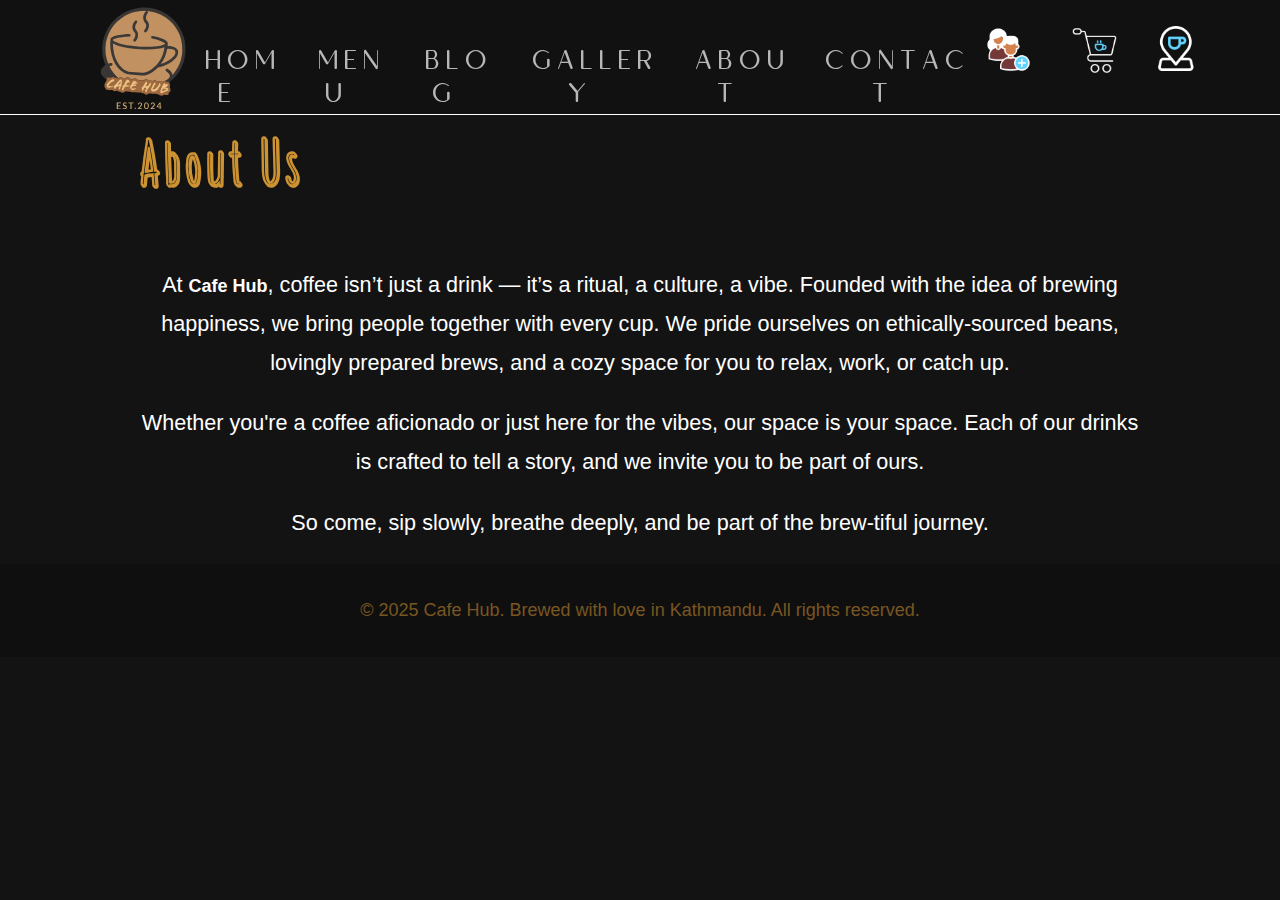
<file: assets/about.html>
<!DOCTYPE html>
<html lang="en">
<head>
    <meta charset="UTF-8">
    <meta name="viewport" content="width=device-width, initial-scale=1.0">
    <title>About</title>
    <link rel="stylesheet" href="css/style.css">
           <link href="https://fonts.googleapis.com/icon?family=Material+Icons" rel="stylesheet">
         <link rel="icon" type="image/x-icon" href="./img/cafe-hub_logo.ico">
         <link rel="icon" type="image/x-icon" href="./img/favicon.ico">
         <link rel="icon" type="image/x-icon" sizes="192x192" href="./img/android-chrome-192x192.png">
         <link rel="apple-touch-icon" sizes="180x180" href="./img/apple-touch-icon.png">
</head>
<body>
  <main>
     <header class="header-container">                  
             <figure class="logo">
             <a href="#home"><img src="./img/cafe hub_logo.svg" alt="logo icon"></a>
             </figure>

    <!-- The accesskey attribute in html is used for accessing larger accessibility in website  especially for user disability -->
     <nav class="navBar">
       <ul class="navList">
         <li><a href="index.html" accesskey="h" target="_blank">h o m e</a></li> 
         <li><a href="menu.html" accesskey="m" target="_blank">m e n u</a></li>
         <li><a href="blog.html" accesskey="b" target="_blank">b l o g</a></li>
          <li><a href="gallery.html" accesskey="g" target="_blank">g a l l e r y</a></li>
         <li><a href="about.html" accesskey="a" target="_blank"> a b o u t</a></li>
         <li><a href="contact.html" accesskey="c" target="_blank">c o n t a c t</a></li>
       </ul>
     </nav>
     <div class="iconsField">
      <!-- For login page container; newly launched attribute popovertarget is used, replaced modal -->
      <button type="button" style="background-color: transparent; border: none;"><span class="icon"><img src="./img/signup-icon.png" alt="SignUp Icon"></span></button> 
      <div id="loginPageContainer" popover>
      <h2>Login form</h2>
      </div>

       <span class="icon"><img src="./img/cart-icon.png" alt=" Add Cart Icon"></span>
<span class="icon"><a href="https://www.google.com/maps/place/The+Ministry+Bar+and+Cafe/@27.7190317,85.3260304,17z/data=!3m1!4b1!4m6!3m5!1s0x39eb195b334ad359:0xa843a59cd33408d9!8m2!3d27.7190317!4d85.3286053!16s%2Fg%2F11pk_16jj5?entry=ttu" target="_blank"><img src="./img/location-icon.png" alt="location Icon"></a></span>

     </div>
     
     </header>
    <section id="about" class="about-section">
  <div class="about-content">
    <h2 class="section-title">About Us</h2>
    <p>
      At <strong>Cafe Hub</strong>, coffee isn’t just a drink — it’s a ritual, a culture, a vibe. Founded with the idea of brewing happiness, we bring people together with every cup. We pride ourselves on ethically-sourced beans, lovingly prepared brews, and a cozy space for you to relax, work, or catch up.
    </p>
    <p>
      Whether you're a coffee aficionado or just here for the vibes, our space is your space. Each of our drinks is crafted to tell a story, and we invite you to be part of ours.
    </p>
    <p>
      So come, sip slowly, breathe deeply, and be part of the brew-tiful journey.
    </p>
  </div>
</section>
    <footer class="footer">
  <p>&copy; 2025 Cafe Hub. Brewed with love in Kathmandu. All rights reserved.</p>
</footer>
</main>
</body>
</html>
</file>
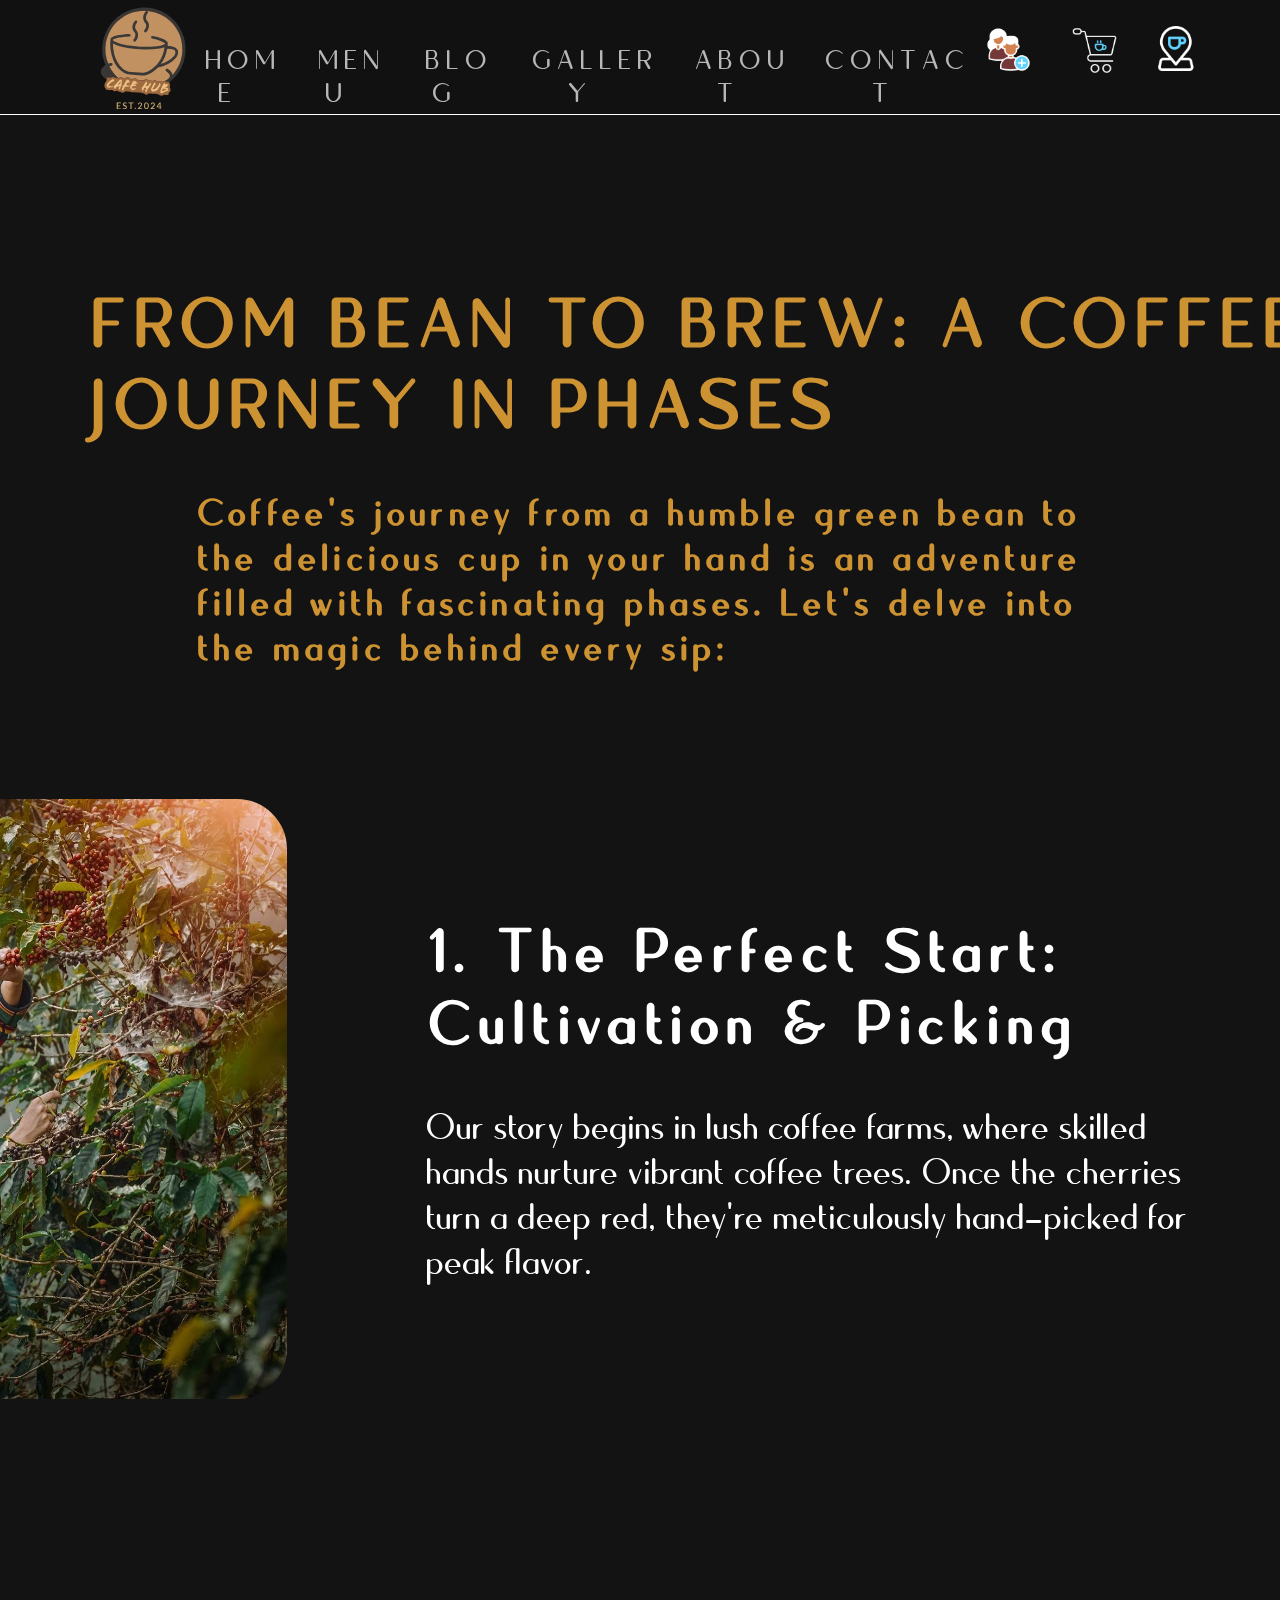
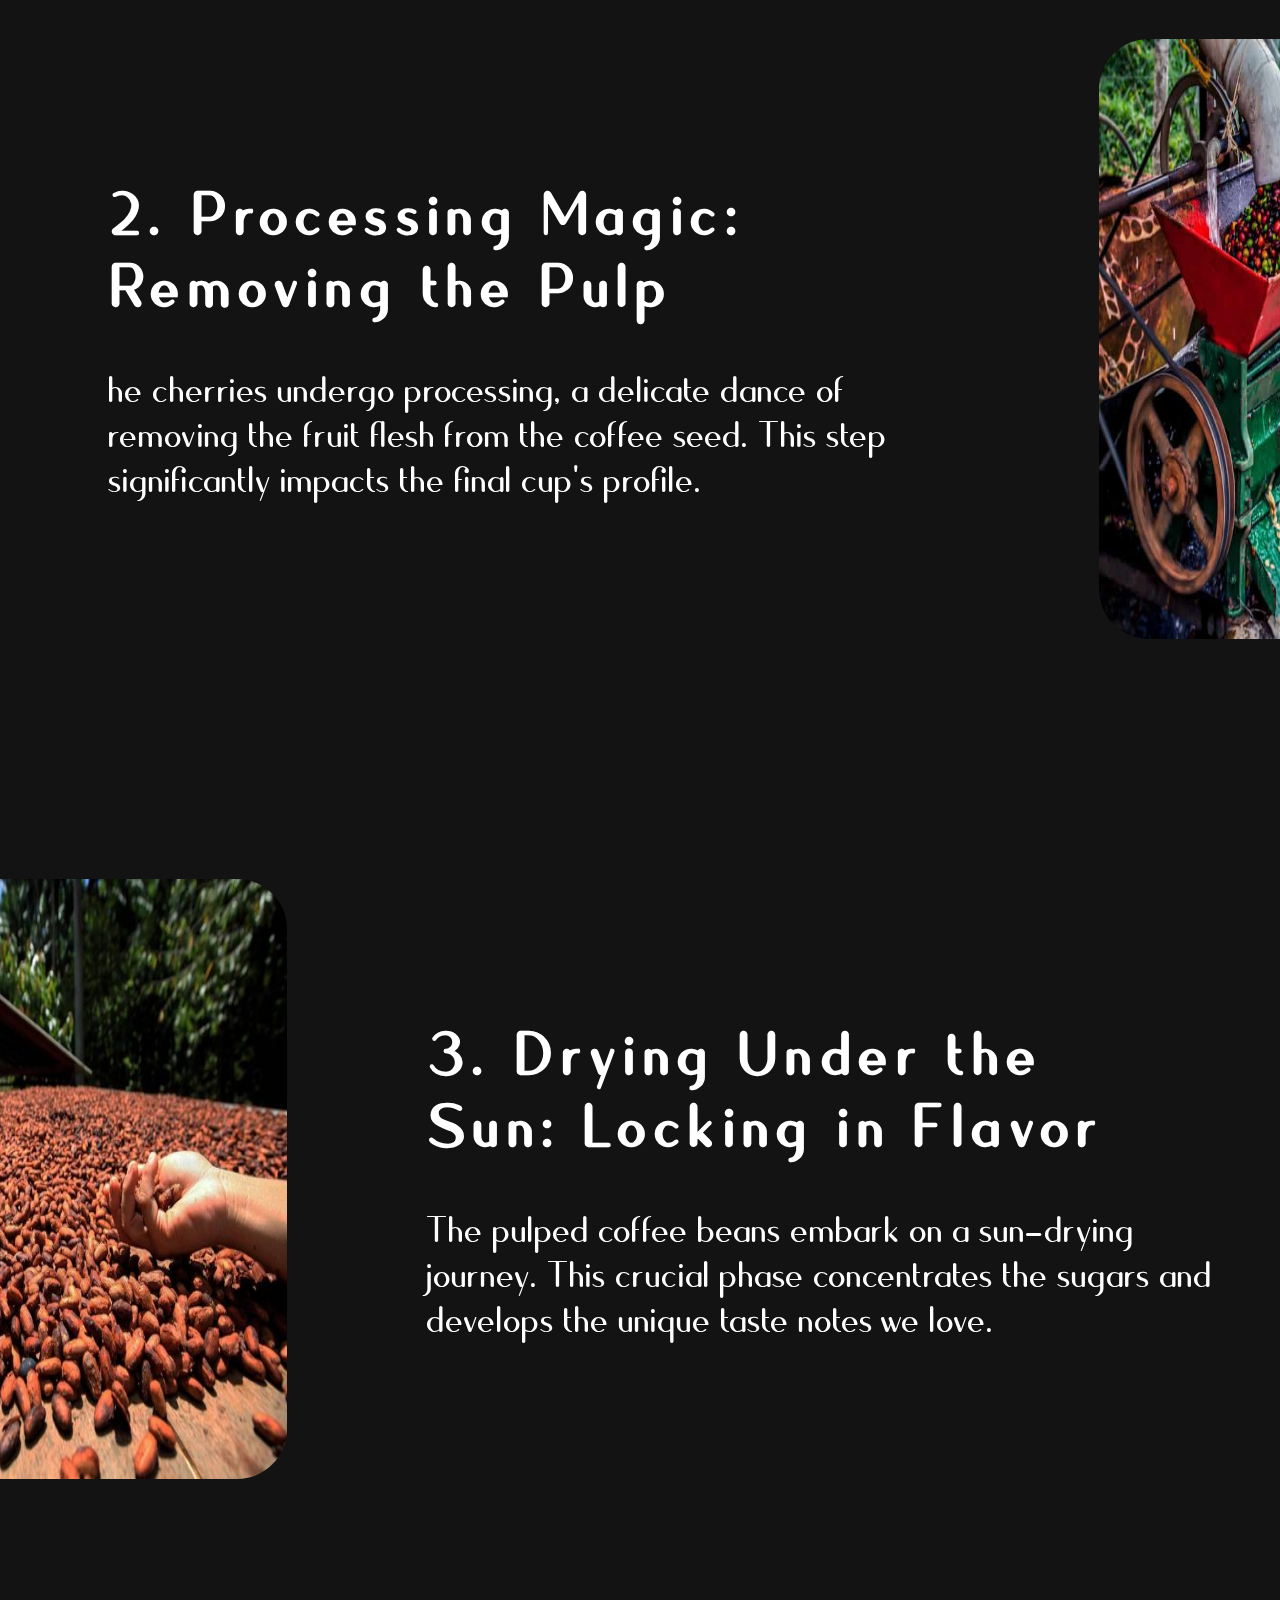
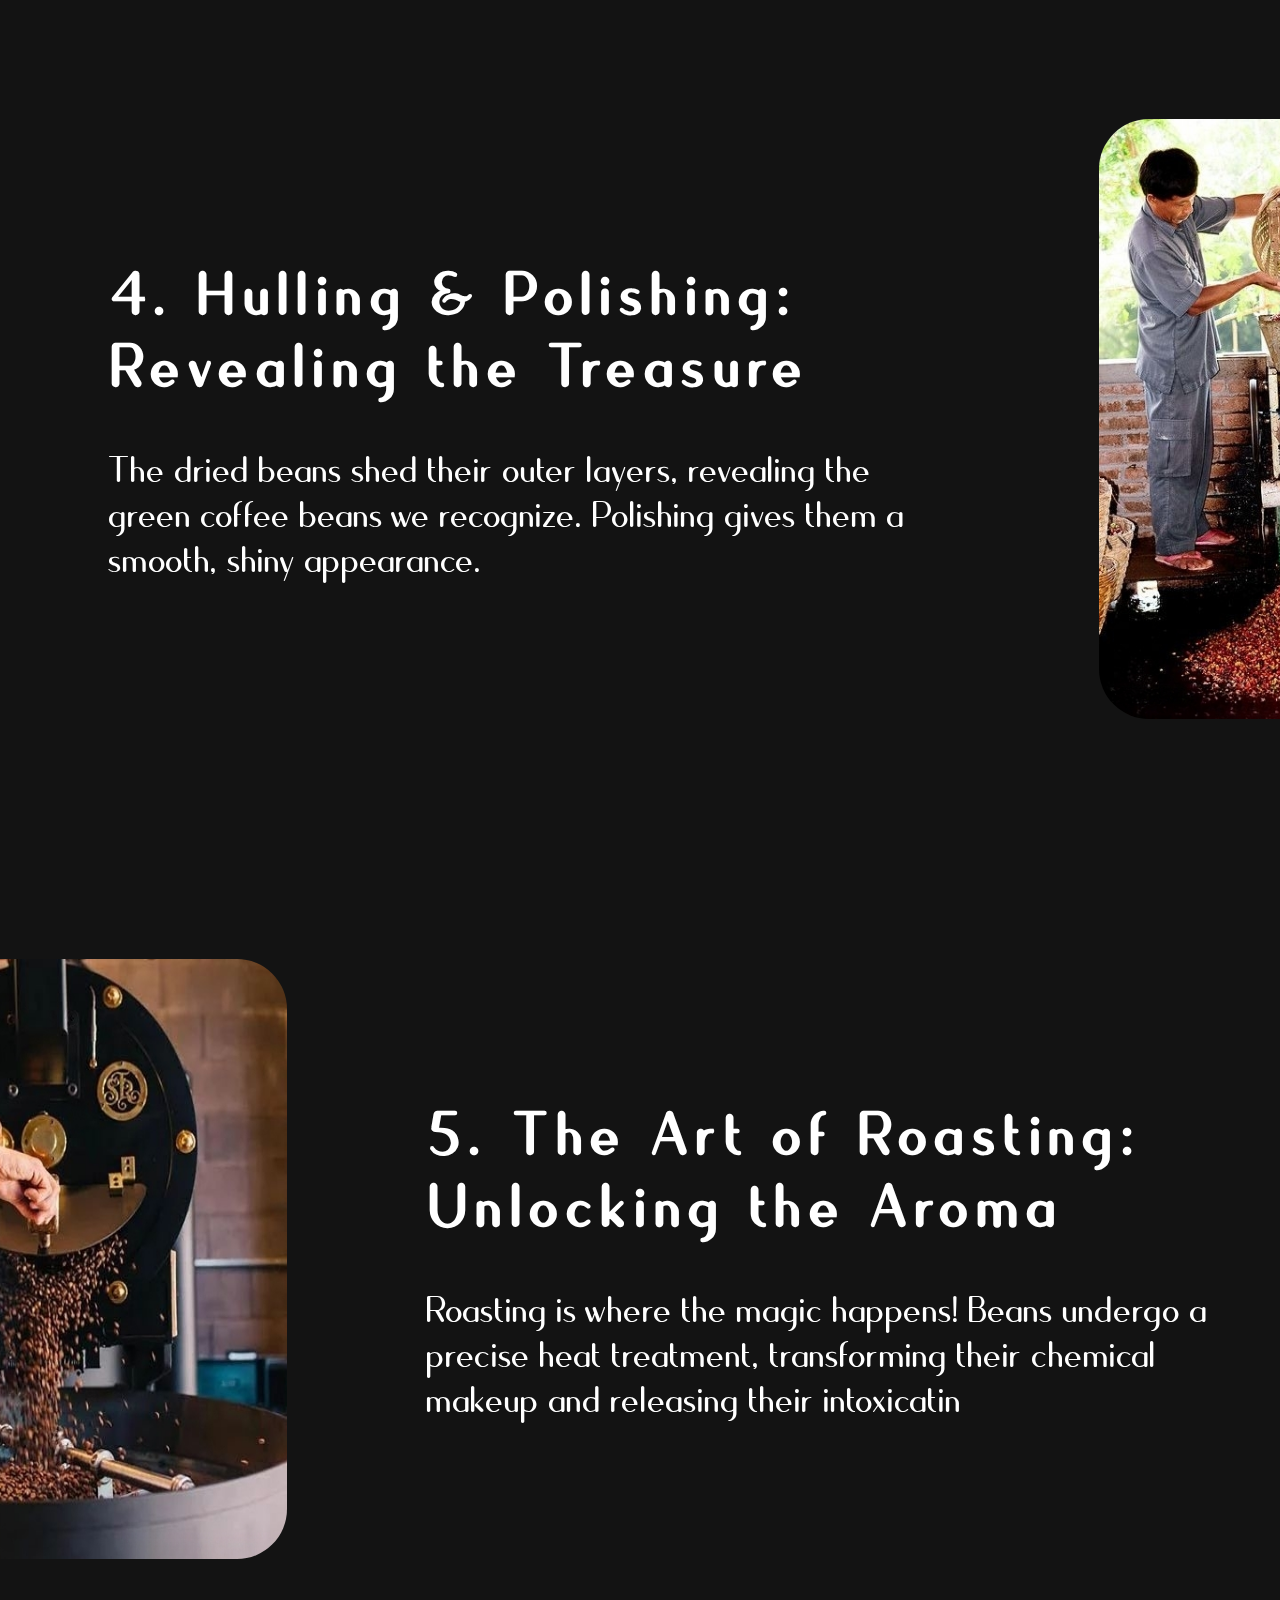
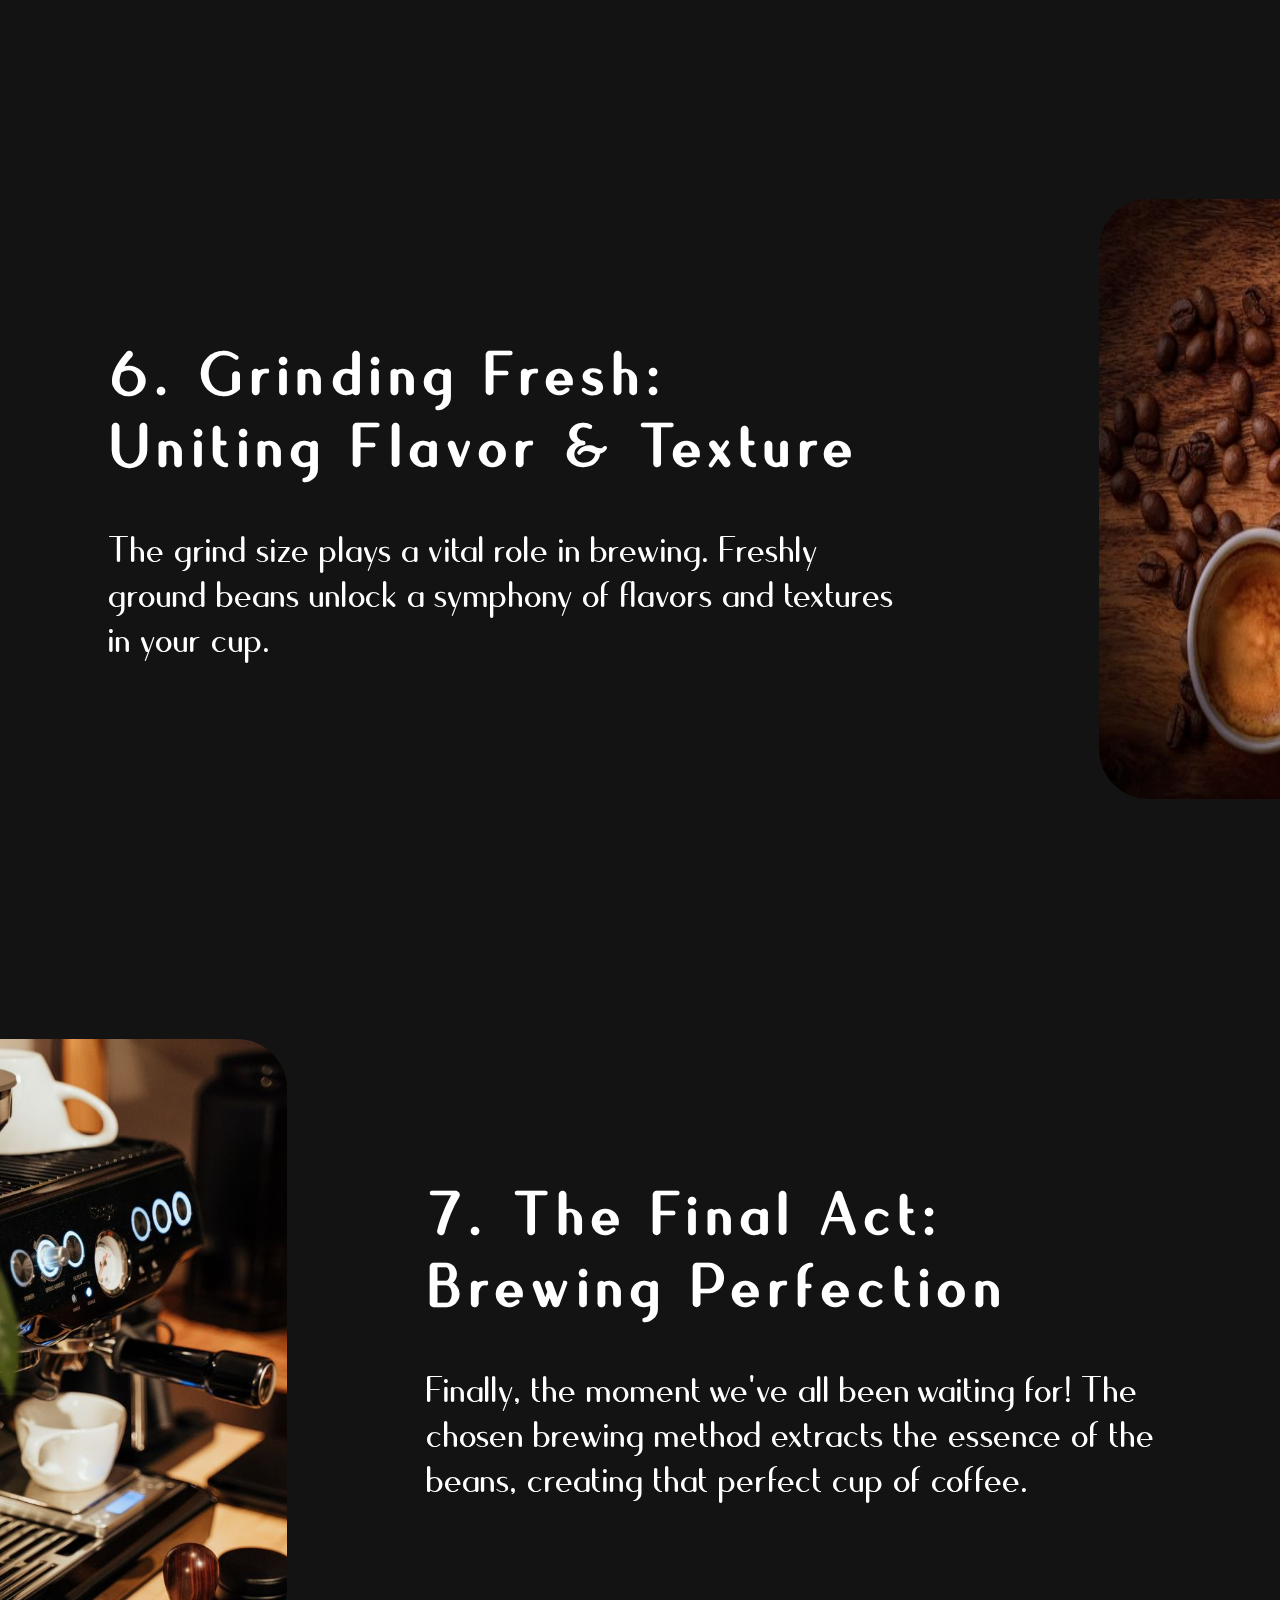
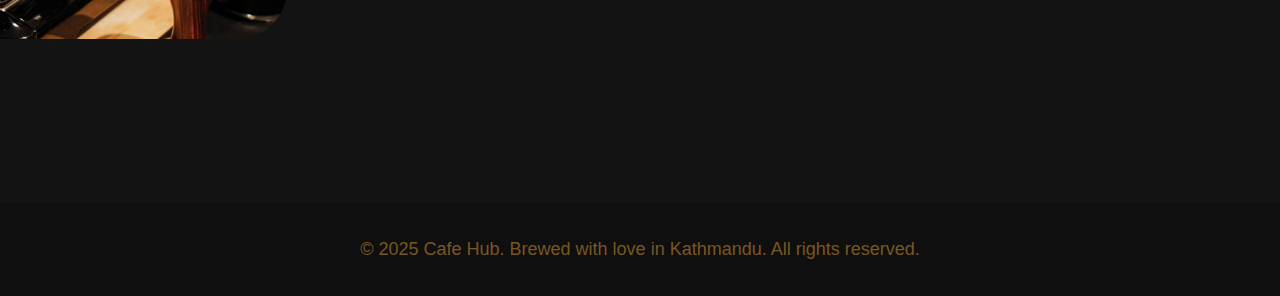
<file: assets/blog.html>
<!DOCTYPE html>
<html lang="en">
<head>
    <meta charset="UTF-8">
    <meta name="viewport" content="width=device-width, initial-scale=1.0">
    <link rel="stylesheet" href="css/style.css">
           <link href="https://fonts.googleapis.com/icon?family=Material+Icons" rel="stylesheet">
         <link rel="icon" type="image/x-icon" href="./img/cafe-hub_logo.ico">
         <link rel="icon" type="image/x-icon" href="./img/favicon.ico">
         <link rel="icon" type="image/x-icon" sizes="192x192" href="./img/android-chrome-192x192.png">
         <link rel="apple-touch-icon" sizes="180x180" href="./img/apple-touch-icon.png">
    <title>Blog</title>
</head>
<body>
  <main>
        <header class="header-container">                  
             <figure class="logo">
             <a href="#home"><img src="./img/cafe hub_logo.svg" alt="logo icon"></a>
             </figure>

    <!-- The accesskey attribute in html is used for accessing larger accessibility in website  especially for user disability -->
     <nav class="navBar">
       <ul class="navList">
         <li><a href="index.html" accesskey="h" target="_blank">h o m e</a></li> 
         <li><a href="menu.html" accesskey="m" target="_blank">m e n u</a></li>
         <li><a href="blog.html" accesskey="b" target="_blank">b l o g</a></li>
          <li><a href="gallery.html" accesskey="g" target="_blank">g a l l e r y</a></li>
         <li><a href="about.html" accesskey="a" target="_blank"> a b o u t</a></li>
         <li><a href="contact.html" accesskey="c" target="_blank">c o n t a c t</a></li>
       </ul>
     </nav>
     <div class="iconsField">
      <!-- For login page container; newly launched attribute popovertarget is used, replaced modal -->
      <button type="button" style="background-color: transparent; border: none;"><span class="icon"><img src="./img/signup-icon.png" alt="SignUp Icon"></span></button> 
      <div id="loginPageContainer" popover>
      <h2>Login form</h2>
      </div>

       <span class="icon"><img src="./img/cart-icon.png" alt=" Add Cart Icon"></span>
<span class="icon"><a href="https://www.google.com/maps/place/The+Ministry+Bar+and+Cafe/@27.7190317,85.3260304,17z/data=!3m1!4b1!4m6!3m5!1s0x39eb195b334ad359:0xa843a59cd33408d9!8m2!3d27.7190317!4d85.3286053!16s%2Fg%2F11pk_16jj5?entry=ttu" target="_blank"><img src="./img/location-icon.png" alt="location Icon"></a></span>

     </div>
     
     </header>
     <!--Blog Section Page-->
         <section id="blog">
          <div class="blog-container">
            
            
              <h1 class="contentHeading">From Bean to Brew: A Coffee Journey in Phases</h1>
          
              <h3 class="cardsubheading"> Coffee's journey from a humble green bean to the delicious cup in your hand is an adventure filled with fascinating phases. Let's delve into the magic behind every sip:</h3>
            
            <div class="firstCardBlog">
              <div class="firstCardSection">
              <div class="textSection">
                <h3 style="color: white;">1. The Perfect Start: Cultivation & Picking</h3>
                <p style="color: white;">Our story begins in lush coffee farms, where skilled hands nurture vibrant coffee trees. Once the cherries turn a deep red, they're meticulously hand-picked for peak flavor.
                </p>
                </div>
                <img class="blogImage"src="./img/cultivation and picking.jpg" alt="Picture of coffee cultivation and picking by a female worker "/>
              </div>
              <div class="firstCardSection">
                <div class="textSection">
                 <h3 style="color: white;">2. Processing Magic: Removing the Pulp</h3>
                <p style="color: white;">he cherries undergo processing, a delicate dance of removing the fruit flesh from the coffee seed. This step significantly impacts the final cup's profile.
                </p>
              </div>
               <img class="blogImage"src="./img/Items Images/removing the pulp.jpg" alt="Picture of Pulp removing from coffee"/>
             
            </div>
              <div class="firstCardSection">   
                <div class="textSection">
                 <h3 style="color: white;">3. Drying Under the Sun: Locking in Flavor</h3>
                 <p style="color: white;">The pulped coffee beans embark on a sun-drying journey. This crucial phase concentrates the sugars and develops the unique taste notes we love.</p>
                </div>
              <img class="blogImage" src="./img/drying under the sun.jpg" alt="Picture of coffee drying under the sun"/>
            </div>
              <div class="firstCardSection">  
                <div class="textSection">
                <h3 style="color: white;">4. Hulling & Polishing: Revealing the Treasure</h3>
                 <p style="color: white;">The dried beans shed their outer layers, revealing the green coffee beans we recognize. Polishing gives them a smooth, shiny appearance.</p>
               </div>
                <img class="blogImage"src="./img/hulling_and_polishing.jpeg" alt="Picture of hulling machine where coffee are being hulled and polished"/>
             </div>
              <div class="firstCardSection">   
                <div class="textSection">
                 <h3 style="color: white;">5. The Art of Roasting: Unlocking the Aroma</h3>
                 <p style="color: white;">Roasting is where the magic happens! Beans undergo a precise heat treatment, transforming their chemical makeup and releasing their intoxicatin</p>
               </div>
              <img  class="blogImage"src="./img/roasting coffee.jpeg" alt="Picture of coffee roasting"/>
              </div>
              <div class="firstCardSection">  
                <div class="textSection">
                 <h3 style="color: white;">6. Grinding Fresh: Uniting Flavor & Texture</h3>
                 <p style="color: white;">The grind size plays a vital role in brewing. Freshly ground beans unlock a symphony of flavors and textures in your cup.
                </p>
                </div>
              <img class="blogImage" src="./img/grinded coffee.jpg" alt="Picture of Grinding the coffee"/>
              </div>
              <div class="firstCardSection">   
                <div class="textSection">
                <h3 style="color: white;">7. The Final Act: Brewing Perfection</h3>
                 <p style="color: white;">Finally, the moment we've all been waiting for! The chosen brewing method extracts the essence of the beans, creating that perfect cup of coffee.
                </p>
                </div>
              <img class="blogImage" src="./img/brewing method.jpg" alt="Picture of brewing coffee"/>
              </div>
          </div>
          </div>

         </section>
         <footer class="footer">
  <p>&copy; 2025 Cafe Hub. Brewed with love in Kathmandu. All rights reserved.</p>
</footer>
  </main>

</body>
</html>
</file>
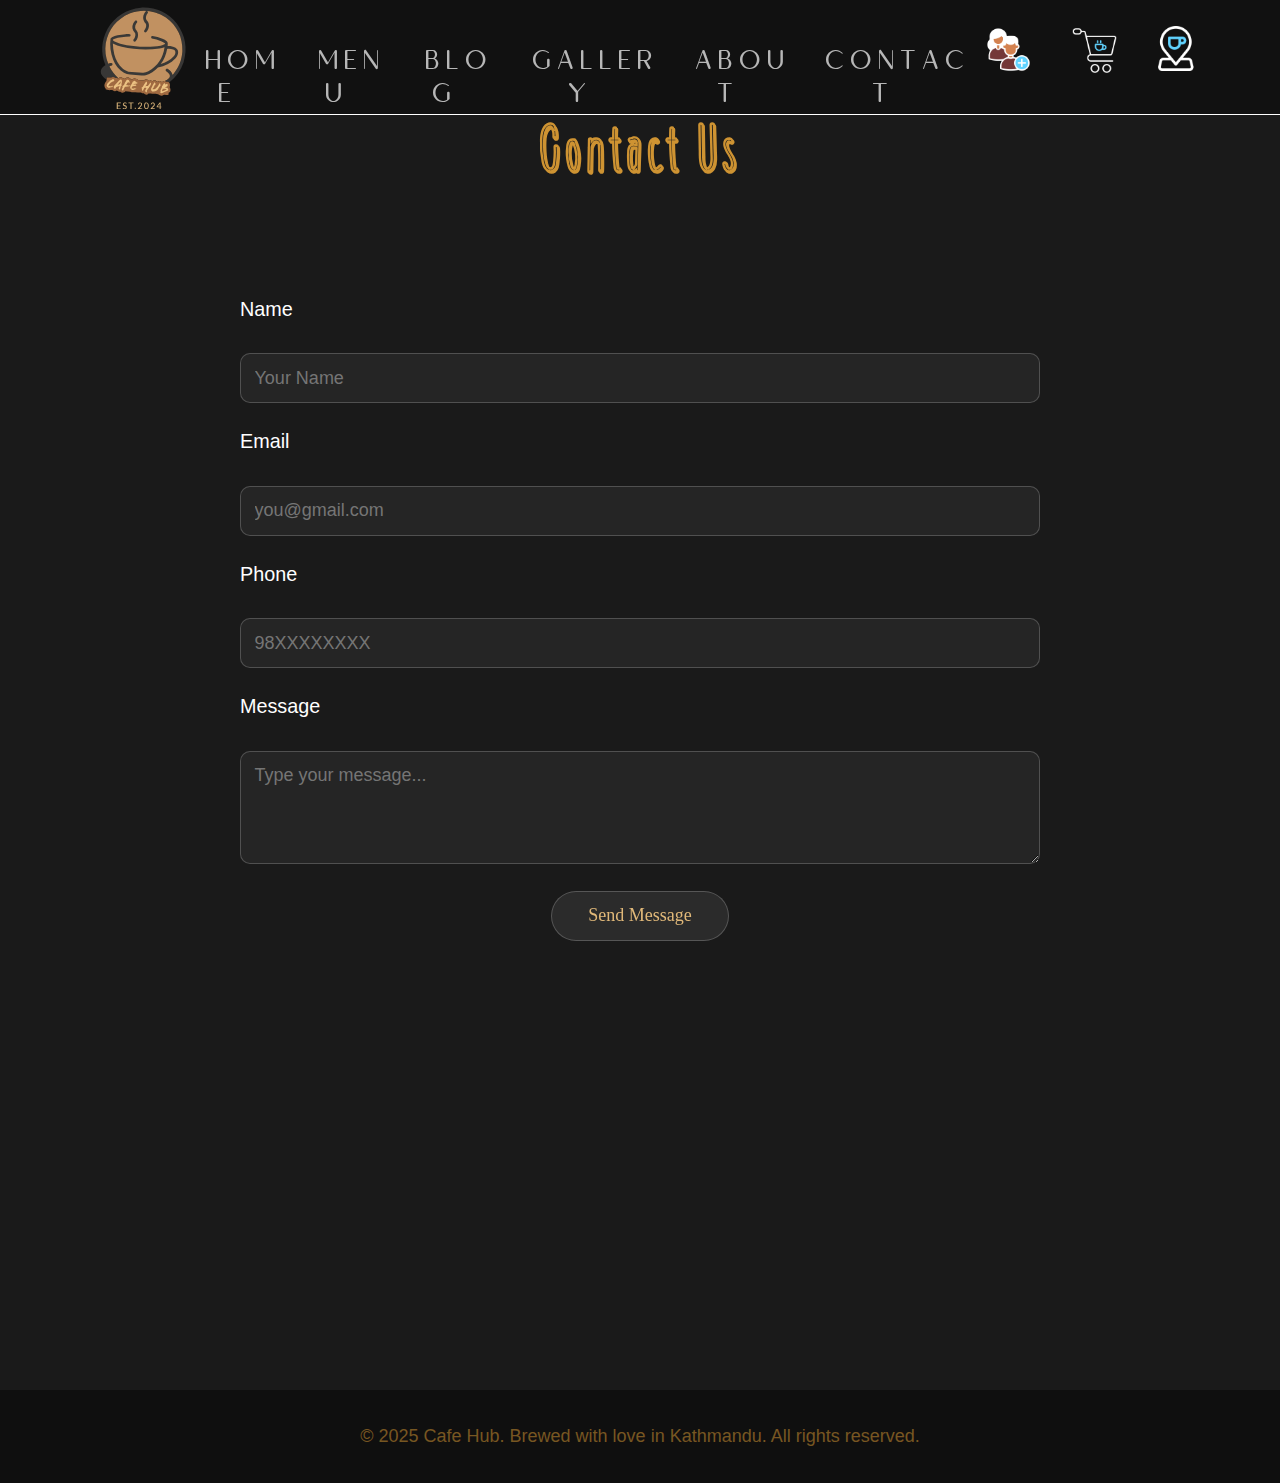
<file: assets/contact.html>
<!DOCTYPE html>
<html lang="en">
<head>
    <meta charset="UTF-8">
    <meta name="viewport" content="width=device-width, initial-scale=1.0">
    <link rel="stylesheet" href="css/style.css">
      <link href="https://fonts.googleapis.com/icon?family=Material+Icons" rel="stylesheet">
         <link rel="icon" type="image/x-icon" href="./img/cafe-hub_logo.ico">
         <link rel="icon" type="image/x-icon" href="./img/favicon.ico">
         <link rel="icon" type="image/x-icon" sizes="192x192" href="./img/android-chrome-192x192.png">
         <link rel="apple-touch-icon" sizes="180x180" href="./img/apple-touch-icon.png">
    <title>Contact</title>
</head>
<body>
  <main>
   <header class="header-container">                  
             <figure class="logo">
             <a href="#home"><img src="./img/cafe hub_logo.svg" alt="logo icon"></a>
             </figure>

    <!-- The accesskey attribute in html is used for accessing larger accessibility in website  especially for user disability -->
     <nav class="navBar">
       <ul class="navList">
         <li><a href="index.html" accesskey="h" target="_blank">h o m e</a></li> 
         <li><a href="menu.html" accesskey="m" target="_blank">m e n u</a></li>
         <li><a href="blog.html" accesskey="b" target="_blank">b l o g</a></li>
          <li><a href="gallery.html" accesskey="g" target="_blank">g a l l e r y</a></li>
         <li><a href="about.html" accesskey="a" target="_blank"> a b o u t</a></li>
         <li><a href="contact.html" accesskey="c" target="_blank">c o n t a c t</a></li>
       </ul>
     </nav>
     <div class="iconsField">
      <!-- For login page container; newly launched attribute popovertarget is used, replaced modal -->
      <button type="button" style="background-color: transparent; border: none;"><span class="icon"><img src="./img/signup-icon.png" alt="SignUp Icon"></span></button> 
      <div id="loginPageContainer" popover>
      <h2>Login form</h2>
      </div>

       <span class="icon"><img src="./img/cart-icon.png" alt=" Add Cart Icon"></span>
<span class="icon"><a href="https://www.google.com/maps/place/The+Ministry+Bar+and+Cafe/@27.7190317,85.3260304,17z/data=!3m1!4b1!4m6!3m5!1s0x39eb195b334ad359:0xa843a59cd33408d9!8m2!3d27.7190317!4d85.3286053!16s%2Fg%2F11pk_16jj5?entry=ttu" target="_blank"><img src="./img/location-icon.png" alt="location Icon"></a></span>

     </div>
     
     </header>
    <section id="contact" class="contact-section">
  <div class="contact-content">
    <h2 class="section-title">Contact Us</h2>
    <form id="contactForm" class="contact-form">
      <label for="name">Name</label>
      <input type="text" id="name" name="name" placeholder="Your Name" required>

      <label for="email">Email</label>
      <input type="email" id="email" name="email" placeholder="you@gmail.com" required>

      <label for="phone">Phone</label>
      <input type="text" id="phone" name="phone" placeholder="98XXXXXXXX" required>

      <label for="message">Message</label>
      <textarea id="message" name="message" rows="4" placeholder="Type your message..."></textarea>

      <button type="submit" class="submit-button">Send Message</button>
    </form>
    <div class="map-container">
      <iframe src="https://www.google.com/maps/embed?pb=!1m18!1m12!1m3!1d3532.019193656869!2d85.32581251506114!3d27.717245582792353!2m3!1f0!2f0!3f0!3m2!1i1024!2i768!4f13.1!3m3!1m2!1s0x39eb195b334ad359%3A0xa843a59cd33408d9!2sThe%20Ministry%20Bar%20and%20Cafe!5e0!3m2!1sen!2snp!4v1689911320125" width="100%" height="300" style="border:0;" allowfullscreen="" loading="lazy"></iframe>
    </div>
  </div>
</section>
<footer class="footer">
<p>&copy; 2025 Cafe Hub. Brewed with love in Kathmandu. All rights reserved.</p>
</footer>

<!-- JS for form validation -->
<script>
  document.getElementById("contactForm").addEventListener("submit", function (e) {
    e.preventDefault();

    const name = document.getElementById("name").value.trim();
    const email = document.getElementById("email").value.trim();
    const phone = document.getElementById("phone").value.trim();

    const nameRegex = /^[^\d]+$/;
    const phoneRegex = /^\d+$/;
    const emailRegex = /^[^\s@]+@gmail\.com$/;

    if (!nameRegex.test(name)) {
      alert("Name should not contain numbers!");
      return;
    }

    if (!emailRegex.test(email)) {
      alert("Email should be a valid @gmail.com address!");
      return;
    }

    if (!phoneRegex.test(phone)) {
      alert("Phone number should contain only digits!");
      return;
    }

    alert("Form submitted successfully!");
    document.getElementById("contactForm").reset();
  });
</script>


  </main>
</body>
</html>
</file>
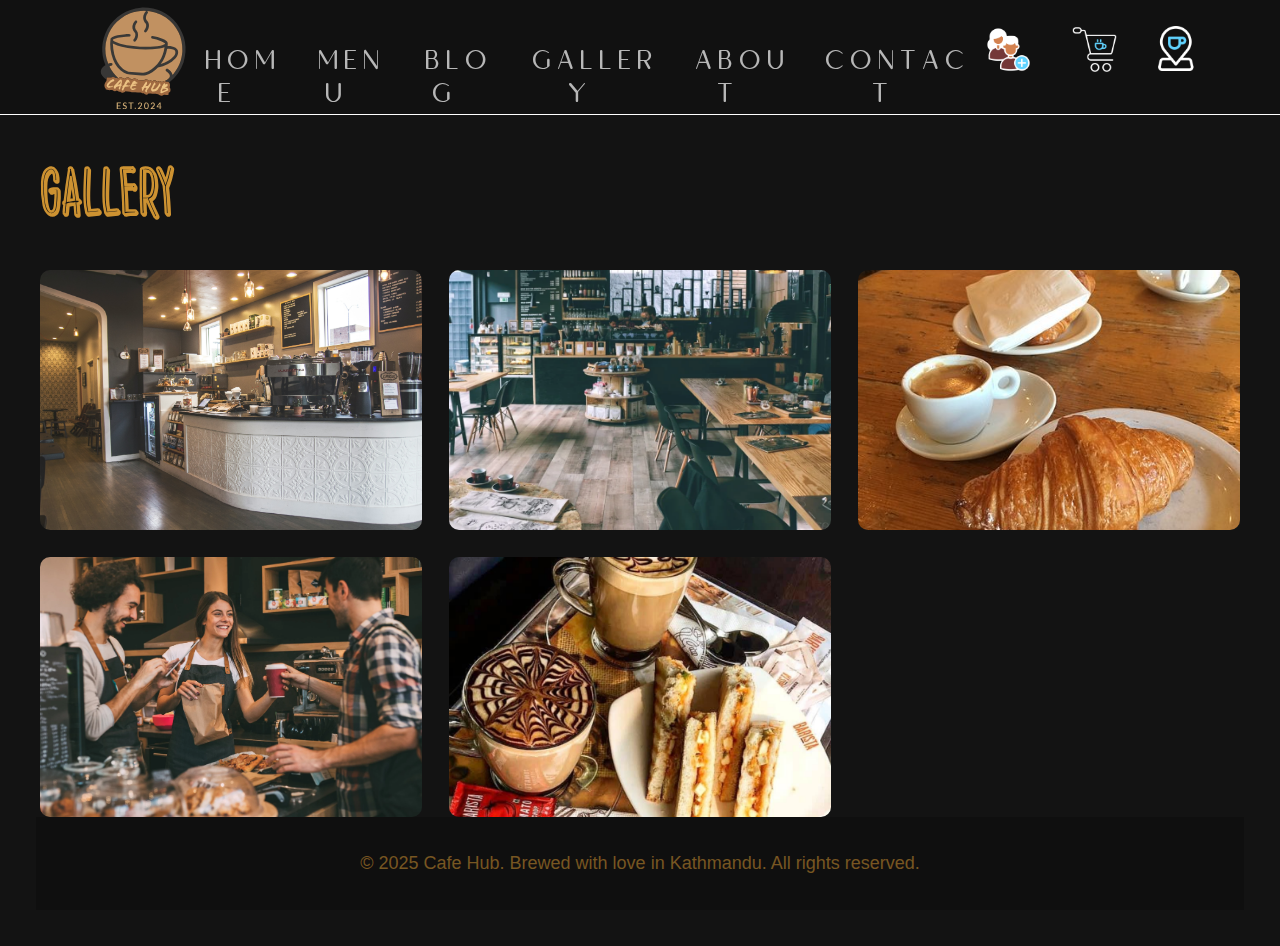
<file: assets/gallery.html>
<!DOCTYPE html>
<html lang="en">
<head>
  <meta charset="UTF-8">
  <meta name="viewport" content="width=device-width, initial-scale=1.0">
  <title>Cafe Hub Gallery</title>
  <link rel="stylesheet" href="css/style.css">
  <style>
    body {
      background-color: #131313;
      color: white;
      font-family: 'btnfont', sans-serif;
      margin: 0;
      padding: 2rem;
    }
    .gallery-container {
      max-width: 1200px;
      margin: auto;
      display: grid;
      grid-template-columns: repeat(auto-fit, minmax(280px, 1fr));
      gap: 1.5rem;
    }
    .gallery-container img {
      width: 100%;
      height: 260px;
      object-fit: cover;
      border-radius: 10px;
      transition: transform 0.3s ease;
    }
    .gallery-container img:hover {
      transform: scale(1.05);
    }
    .gallery-title {
      text-align: center;
      font-size: 3rem;
      font-family: 'Sundaycoffee', cursive;
      color: #e09f35e8;
      margin-bottom: 2rem;
    }
  </style>
</head>
<body>
    <main>
        <header class="header-container">                  
             <figure class="logo">
             <a href="#home"><img src="./img/cafe hub_logo.svg" alt="logo icon"></a>
             </figure>

    <!-- The accesskey attribute in html is used for accessing larger accessibility in website  especially for user disability -->
     <nav class="navBar">
       <ul class="navList">
         <li><a href="index.html" accesskey="h" target="_blank">h o m e</a></li> 
         <li><a href="menu.html" accesskey="m" target="_blank">m e n u</a></li>
         <li><a href="blog.html" accesskey="b" target="_blank">b l o g</a></li>
          <li><a href="gallery.html" accesskey="g" target="_blank">g a l l e r y</a></li>
         <li><a href="about.html" accesskey="a" target="_blank"> a b o u t</a></li>
         <li><a href="contact.html" accesskey="c" target="_blank">c o n t a c t</a></li>
       </ul>
     </nav>
     <div class="iconsField">
      <!-- For login page container; newly launched attribute popovertarget is used, replaced modal -->
      <button type="button" style="background-color: transparent; border: none;"><span class="icon"><img src="./img/signup-icon.png" alt="SignUp Icon"></span></button> 
      <div id="loginPageContainer" popover>
      <h2>Login form</h2>
      </div>

       <span class="icon"><img src="./img/cart-icon.png" alt=" Add Cart Icon"></span>
<span class="icon"><a href="https://www.google.com/maps/place/The+Ministry+Bar+and+Cafe/@27.7190317,85.3260304,17z/data=!3m1!4b1!4m6!3m5!1s0x39eb195b334ad359:0xa843a59cd33408d9!8m2!3d27.7190317!4d85.3286053!16s%2Fg%2F11pk_16jj5?entry=ttu" target="_blank"><img src="./img/location-icon.png" alt="location Icon"></a></span>

     </div>
     
     </header>
  <h1 class="gallery-title">Gallery</h1>
  <div class="gallery-container">
    <img src="img/cafe counter.jpg" alt="Cafe Counter">
    <img src="img/cafe fronthall.webp" alt="Front Hall">
    <img src="img/coffe and corossaint.jpg" alt="Coffee and Croissant">
    <img src="img/customer satisfaction.webp" alt="Customer Satisfaction">
    <img src="img/coffee and sandwich.jpg" alt="Coffee and Sandwich">
  </div>
  
<footer class="footer">
  <p>&copy; 2025 Cafe Hub. Brewed with love in Kathmandu. All rights reserved.</p>
</footer>
  </main>
</body>
</html>
</file>
<file: assets/css/style.css>
@font-face {
    font-family: 'Quesha';
    src: url('../fonts/Quesha.ttf');
    font-weight: 500;
    
        
}

@font-face {
    font-family:'Sundaycoffee' ;
    src: url('../fonts/Sundaycoffee.ttf');
    font-weight: 500;
}

@font-face {
    font-family: 'coffeebody';
    src: url('../fonts/coffee.otf');

    
}
@font-face {
    font-family: btn font;
    src: url('../fonts/btnfont.otf');
}

@font-face {
    font-family: Menuname;
    src: url('../fonts/Menuname.ttf');
}
@import url('https://fonts.googleapis.com/css2?family=Grand+Hotel&display=swap');

*{

    box-sizing:border-box;
    margin: 0;
    padding:0;
    font-size:18px;
    text-decoration: none;
    list-style: none;
}
html{

    scroll-behavior: smooth;
    scrollbar-width:none;
    
}

body{
    width: 100%;
    height:100;
    background-color:#131313;
    font-family: 'Quesha', Arial, sans-serif;
    box-sizing: border-box;
     
}
main{
    width: 100%;  
    height: 100%;
    overflow-x: hidden;
    margin-top: 115px;
    
}
h1{
  width:fit-content;
  color:#e09f35e8;
  text-align: left;
  font-size: 4em;
  padding: 4px;
  font-family:'Quesha';
  text-transform: uppercase;
  
}

h2{
    width: 35rem;
    letter-spacing: 4px;
    height:500px;
    font-size:1.2em; 
    text-align: left;
    font-family: 'Sundaycoffee';
 }
h3{
  width: 760px;
  letter-spacing: .2ch;
  height: fit-content;
  color:#e09f35e8;
  text-align: left;
  font-size: 40px;
  margin-left: 110px;
  padding: 4px;
  font-family:'Quesha';
}
section{
 height: 100vh;
 scroll-margin-top: 12vh;
}

 .header-container {
  width: 100%;
  height: 115px;
  display: flex;
  align-items: center;
  justify-content: space-between; /* distribute logo and nav */
  position: fixed;
  top: 0;
  left: 0;
  background-color: hsla(0, 0%, 7%, 0.9); /* just made it more opaque */
  z-index: 1000;
  padding: 0 30px;
  border-bottom: 1px solid white;
}



.logo figure{
    width: 170px;
    height: 170px;
}

 .logo img {
  width:160px;
  height: 160px;
  margin-top:8px;
}

.navBar{
  
   width:100%;
   align-items: center;

}


.navList{
display:flex;
margin-inline: -50px;
align-items: center;
justify-content: center;
text-align: center;
}


.navList li{
    height: 26px;
}


 a  {
 
 height: 25px;
 color: rgba(255, 255, 255,0.7);
 font-family: 'Quesha'; 
 position: inherit;
 margin-left: 30px;
 font-size: 2rem;
 text-transform: uppercase; 

}


.navList a:hover{
  border-bottom: 2px solid hsl(20, 80%, 55%);
   transition: .3s ease-out;
}



.navList a:not(:hover){
  transition:  .3s ease-out;
}

.iconsField{
    width: 450px;
    height: 130px; 
    cursor: pointer; 
    transform: translate(10px,-10px);
    display: flex;
    justify-content: space-around;
   margin-left: 2rem;
    padding: 20,20,30,30;
    margin-right: 2rem;
    align-items: center;


}



.icon img{
    width: 45px;
    height: 45px;
    
    
   
}


.icon a{
    width: 45;
    height: 55px;
    top:20px
    
}


.iconsField:last-child{
margin-top:10px ;
}


.iconsField:last-child a{
  margin: 0;
}

.icon img:hover{
    
    transform:translateY(-10px);
    transition:transform .3s ease-out;
}

.icon img:not(:hover){
    transition:transform .5s ease-out;
}
.icon img:active{
    transform:scale(1.1);
    transition:transform .3s ease-out;
}




/* .imgContainer img{
    width: inherit;
    height: inherit;
    float: right;
}  */


 #home-container{
    width:100%;
    height: 100%;
    background-color:#131313; 
    display: flex;
    flex-direction: column;
   
 }
.video-banner {
  position: relative;
  width: 100%;
  height: 100vh;
  overflow: hidden;
  
}

.bg-video {
  position: absolute;
  top: 0;
  left: 0;
  width: 100%;
  height: 100%;
  object-fit: cover;
  opacity: 0.5;
  z-index: 0;
}


.banner-overlay {
 position: relative;
  z-index: 1;
  height: 100%;
  display: flex;
  align-items: center;
  justify-content: space-between;
  text-align: center;
  color: white;
}

.banner-heading {
  font-size: 6rem;
  color: #e09f35e8;
  font-family: 'Sundaycoffee';
  text-shadow: 2px 2px 10px rgba(0, 0, 0, 0.6);
  margin-bottom: 20px;
  margin-left: 50px;
  line-height: 1.5;
}

.banner-img {
  width: 400px;
  margin-top:120px;
  

}

.explorelink {
  position: absolute;
  bottom: 10%;
  left: 50%;
  transform: translateX(-50%);
 z-index: 2;
}

.explorelink img {
  width: 40px;
  height: 40px;
}


.banner-heading h1::after{
    content:'☺';
    color:e09f35e8;
    font-size:1em;

}




/* .material-icons {
    width: 60px;
    height: 80px;
    font-size: larger;
} */


 .img-slider{
  width: 95vw;
  overflow-y: hidden;
  border-radius: 6%;
  scrollbar-width: none;
  height: 75vh;
  display:flex;
  cursor:pointer;
  margin-left: 50px;
  border-radius: 6%;
  /* transform: translateY(400px); */
 
 }
 
 .coffee-slider{
  width: inherit;
  overflow-y: hidden;
  border-radius: 6%;
  scrollbar-width: none;
   position: relative;
  height: inherit;
  display:flex;
 } 
 
 .animation-overlay{
  width: 45vw;
  height: 60vh;
  position:absolute;
  display: flex;
  height: 70vh;
  border-radius: 6%;
  padding-left: 20px;
  animation:slide 20s linear 1.5s infinite alternate ;
 
 }
 .animation-overlay:hover{
    animation-play-state: paused;
 }
 .animation-overlay:in-view{
    animation-delay: 10s;
 }
 /* The keyframes applies to implement the animation, here the images complete its movement back and forth taking the -4900px, 5px is applied to animate the first image to move left side */
 @keyframes slide {
 
  from{
   left: 0;
  }
  to{
  left: -3200px;
  }
 }
 
 
 
 #slide-img1 h2 ,  #slide-img2 h2,#slide-img3 h2, #slide-img4 h2, #slide-img5 h2{
  margin-top: 25%;
  margin-left: 4.2%;
  font-size: 3rem;
  color:rgba(234, 239, 189,.8);
  position: absolute;
  padding-left: 30px;
  height: fit-content;
  z-index: 2;
  opacity: .9;
 }
 
 #slide-img1 h2:hover ,  #slide-img2 h2:hover,#slide-img3 h2:hover, #slide-img4 h2:hover, #slide-img5 h2:hover{
    opacity: 1;
    transition: opacity .2s ease-out;
    backdrop-filter:blur(4px) ;
    transition: backdrop-filter .2s ease-out;
    transform: scale(1.05);
    transition: transform .5s ease-in ;
 }
 
 #slide-img1 h2:not(:hover) ,  #slide-img2 h2:not(:hover),#slide-img3 h2:not(:hover), #slide-img4 h2:not(:hover), #slide-img5 h2:not(:hover){
 transition: backdrop-filter .3s ease-out;
 transition: transform .8s ease-out; 
 }
 
 #slide-img1 img, #slide-img2 img,#slide-img3 img,#slide-img4 img,#slide-img5 img{
    width: 55vw;
    height: 75vh;
    opacity: .6;
    border-radius: 6%;
    padding: 10px;
 }
 
 #slide-img1 img:hover, #slide-img2 img:hover,#slide-img3 img:hover,#slide-img4 img:hover,#slide-img5 img:hover{
    opacity: .9;
    transition: opacity .4s ease-in-out;
    
 }
 
 #slide-img1 img:not(:hover), #slide-img2 img:not(:hover), #slide-img3 img:not(:hover), #slide-img4 img:not(:hover), #slide-img5 img:not(:hover) {
    transition: opacity 0.8s ease-out;
 }
 
 
 #slide-img3 h2, #slide-img4 h2{
    width: 30rem;
    height: 20rem;
    height: fit-content;
    margin-top: 10rem;
 }
 
 
 .button-container button{
 width: 100%;
 height: 60px;
 float: right;

 
 }

 #button_CTA{
 width:245px;
 cursor:pointer;
 display:flex;
 justify-content: center;
 align-items: center;
 font-family:'btnfont';
 font-size: 30px;
 color:white;
 background-color:#191919;
 padding-left:5px;
 cursor:pointer;
 margin-right:34px;
 border:1px grey solid;
 border-radius: 50rem;
 transition: 0.5s;
 margin-right:70px;
 }
 
 #button_CTA:hover{
    background-color:#000000;
    color:white;
    transition: 0.5s;
 }
 
 

 
 .cup-icon{
    width:50px;
    height:55px;
    
 }
 
 .cup-icon img{
    width:50px;
    height:50px;
    padding-top:8px;
    vertical-align: middle;
    padding-right: 6px;
    padding-left: 3px;
    padding-bottom:2px;
    margin-bottom: 30px;
 
    
   
 }
 /* this transition applies when the user moves pointer over the element that is button */
 #button_CTA:hover{ 
    font-weight:600;
    transform:translateY(-20px);
    transition:transform .3s ease-in;
    border:3px white solid;
    border-radius:50rem;
 }

 
 /* .button-container button:active  this transition applies when user clicked the button */
 .button-container button:active, #button_CTA:active{
  border:4px black solid;
  transform:scale(1.1);
  transition: transform .5s ease-in;
 
 }
 
 /* This psuedo-class is used for the hover out effect for smooth UX works when user move out the pointer from the element i.e. button  */
 .button-container button:not(:hover){
    transition:transform .6s ease-out;
 }
 
 /* This hover is applied so when the user move the pointer to btn the cup icon moves upward transistion is used for smooth UX  */
 .button-container button:hover .cup-icon img{
    transform: scale(1.1);
    transition: transform .3s ease-in;
 }
 
 /* this psuedo-class is applied to hover out the effect to get back to its initial position for smooth UX transistion is used   */
 .button-container button:not(:hover) .cup-icon img{
    transition: transform .5s ease-out;
 }
 .menu-container h1{
    width: 70%;
    letter-spacing: 0.2ch;
    padding: 8px;
    line-height: 1.3;
    text-align: left;
    margin-top: 50px;
    height: fit-content;
}


.heading img{
    width:650px;
    height: 650px;
    margin-left:50px;
    float: right; 
}

 .welcome-message{
    width:100vw;
    height:fit-content;
    margin-left:50px;
  
 } 

 .welcome-message h1{
    width: 80%;
    letter-spacing: 0.2ch;
    font-size: 5rem;
    padding: 8px;
    line-height: 1.3;
    text-align: left;
    margin-top: 50px;
    height: fit-content;
    
 }
  .welcome-message h3{
    margin-top: 65px;
    font-size: 4rem;
    width: fit-content;
    
 }

 .welcome-message p{
    width: 90vw;
    text-align: left;
    margin-top: -10px;
    font-family: 'coffee';
    letter-spacing: 0.01cm;
    color: rgb(202, 190, 190);
    font-size: 26px;
    line-height: 1.7;
    padding: 1em;
    margin-left: 4em;

 }


#menu{
    width: 100%;
    height: 100%;
    
    
}
.menu-container{
    width: inherit;
    height: inherit;
    margin-left: 30px;
    overflow-y: scroll;
    scrollbar-width: none;
    margin-right: 30px;
    
}

.menuCategoryNames{
    width: fit-content;
    display: flex;
    height: max-content;
    margin-top: 60px;
    
  
   
  
    
}

.subheading{
    margin-top: 30px;
    font-size: 60px;
    margin-bottom: -30px;
}



.itemNamesList{
    width: 100%;
    padding: 10px;
    margin-left: 40px;
    display: flex;
    column-gap: 40px;
    justify-content: space-around;
    /* animation: slider 10s infinite alternate;
     */
    
    
}
/* @keyframes slider { */
    from
     { 
        transform: translateX(0); 
    }
    to 
    { 
        transform: translateX(-15%);
    } /* Adjust offset as needed */
  /* } */

  .itemNamesList:hover{
  animation-play-state: paused;
  }
 

.btnlist{
    width:fit-content;
    height: 60px;
    background-color: transparent;
    border:2px solid white;
    padding: -4px;
    margin-left: 5px;
    border-radius: 30px;
    transition: .3s ease-out; 
}

.btnlist:last-child button{
    margin-right: 10px;
}


.btnlist li{
 width:180px;
color: white;
font-size: 22px;
font-weight: 600;
letter-spacing: 0.1ch;
font-family: btnfont;
}
 .itemNamesList button.btnlist:nth-child(7) li
{
   width:220px
}

.btnlist:hover{
    transform:translateY(-10px);
    cursor: pointer;

    /* transform: translateY(-5px); */

}

.btnlist:active{
    transform:scale(1.1)
}


/* .menu-container h1{
    width: 1000px;
    height: 200px;
    text-align: justify;
    font-size: 80px;
    color:#e09f35e8;
    letter-spacing: 0.3cm;
    font-family: 'Quesha';
} */
.headingCategory{
    width: fit-content;
    height:100px;
    color:white ;
    font-family: 'Menuname';
    transform: translateY(-40px);
    padding: 4px;
    font-size: 38px;
    margin-top: 5%;
}

.headingCategory h2{
    width: fit-content;
    height: fit-content;
    margin-bottom: 60px;
    margin-left: 30px;
                         
}

.contentCard{
    width: fit-content;
    height: 760px;
}
.Coffeecard{
    display: flex;
    width: fit-content;
    height: 650px;
    margin-top: 20px;
    margin-right: 15px;
    margin-left: 15px;
    
}

.cardContainer{
    width:400px;
    height: 720px;
    display: flex;
     margin-left: 30px;
    flex-direction: column;
}

.img-overlay{
    width: 350px;
    height: 350px;
    
}
.cardImage{
    width: 360px;
    height: 470px;
    
   
}

.cardImage img{
    width: 350px;
    height: 350px;
    border-radius: 3%;
    left: 0;
    
    
}


.itemDescription {
    width:351.4px;
    height:100px;
    transform: translate(0, -115px);
    opacity: 0;
    z-index: 1;
    border-radius: 5.5%;
    transition: .5s ease-out;
    background:rgba(30, 30, 30, 0.7);
}
.itemDescription article{
    text-align: center;

}

.itemDescription p{
    font-size: 34px;
    color: white;
    padding-left: 10px;
    text-align: left;
    height: inherit;

    
    
}  
    
 .img-overlay:hover .itemDescription {
        transform: translate(0, -180px);
        width: 351.3px;
        height:175px;
        opacity: 1;
}

.ImageDescription{
    width: 400px;
    color: white;
    display: flex;
    flex-direction: column;
    row-gap: 2rem;
    row-gap: .5rem;
    height: fit-content;
    font-size: 80px;
    margin-top: 15px;
}


.itemName {
    font-size: 55px;
    margin-top: 20px;
    
    
}
.itemName{
    width: 400px;
    height: 100px;
    margin-left: 0;
    padding-left: 1rem;
    
    
}

.paymentdescription{
 display: inline-flex;
 width: 350px;
 column-gap:45px;
 margin: 0;
 height:60px;
 margin-left: 1.1rem;
 transform: translateY(20px);


}

.Amount{
    width: 130px;
    height: 50px;
}

.Amount p strong{
    font-size: 40px;
    text-align: center;
}

.paymenticon{
    width: 230px;
    display: inline-flex;
    column-gap: .5em;
    padding: 3px;
    margin: 0;
    transform: translateY(-5px);
    /* border:3px white solid;
    border-radius: 60px; */
   
   
}
.paymenticon span:not(:last-child) img{
    margin-top: 4px;
}


.paymentdescription-icon {
width: 30px;
height:30px;
margin-top: 6px;
}

.paymentdescription button{
    border: none;
    margin: 0;
    background-color: transparent;
   
}

.paymentdescription-icon img{
 width: 25px;
 height: 25px;
 margin: 0;
}

.paymenticon span:first-child{
    margin-left: 4px;
}

.paymenticon:nth-child(4),.paymenticon span:nth-child(4) img{
    width: 40px;
    height: 40px;
    margin-top:9px;
    transform: translateY(-15px);
}

.numberLabel{
    font-family:Verdana;
    width: 40px;
    height: 40px;
    font-size: 35px;
    text-align: center;
    margin: 2px auto;
}

/* .paymenticon span:nth-child(4) button{
    transform: translateY(-15px);
}
.paymenticon span:nth-child(4) img{
    transform: translateY(-5px);
} */


.paymentdescription-icon:active{
    scale: 1.05;
    transition: .1s ease-out;
    border: none;
} 

.customize-icon:active{
    scale: 1;
    transition: .1s ease-out;
    border: none;
    
}


/* .paymentdescription button:focus, .customize-icon  */

/* .paymentdescription button:not(:focus), .customize-icon button:not(:focus){
    scale: 1;
    transition: .1s ease-out;
} */


/* .paymenticon span:nth-child(4) button:not(:nth-child(3) img){
    transform: translateY(-10px);
} */

  

.down-bottom{
    display: inline-flex;
    width: fit-content;
    column-gap: 20px;
    margin-left: 8px;
    padding: 8px;
    margin-top: 5%;
}


.customize-icon{
    width: 170px;
    height:50px;
    background-color: transparent;
    padding-top: 10px;
    border:1px white solid;
    padding-right: 4px;
    border-radius: 50px;
    box-shadow: 0 0 8px 0 ; 
} 
.customize-icon:hover{
    box-shadow: 0px 0px 15px 0 hsl(20, 80%, 55%);
}
.button-down1{
    width: 150px;
    color: white;
    text-align: center;
    border: none;
    background-color: transparent;
}

.button-down{
    width: fit-content;
    height: fit-content;
    margin-top: 10px;
    height: fit-content;
    border: none;
    background-color: transparent;
    height: 50px;
    text-transform: uppercase;
    color: white;
    margin-right: 5px;

   
  
   
}


.button-down img{
    width: 30px;
    transform: translate(-10px,5px);
    height: 30px;

}



.customize-icon:first-child .button-down   {
    transform: translate(12px,-22px);
    text-align: left;
    height: fit-content;
}


.customize-icon:first-child .button-down1   {
    transform: translate(12px,-15px);
    text-align: left;
    height: fit-content;



   
}

.customize-icon:last-child .button-down{
  transform: translate(15px,-15px);
  height: fit-content;
 
}
.customize-icon:first-child img{
    width: 38px;
    height: 38px;
    transform: translate(5px,5px);
}


.customize-icon:last-child img{
    transform:translate(5px,5px);
}


.customize-icon:first-child .button-down1 img{
    width:35px;
    height: 35px;
    margin-top: 6px;
}

#blog{
    width:100%;
    height:100%;
    margin-top:120px;
    margin-inline-start: 40px;
    padding: 30px;
}

.blog-container{
    width: 80%;
    height: auto;
    padding: 10px 15px;
}
.contentHeading{
    width: 100vw;
    font-size: 90px;
    padding:10px ;
    letter-spacing: .2ch;
}

.cardsubheading{
    width: 100%;
    font-size: 50px;
    margin-top:30px;
    

}



.firstCardBlog{
    width: 100%;
    padding: 4px;
    display:flex;
    flex-direction: column;
   
}

.firstCardSection{
    width: 100%;
    display:flex;
    gap: 5rem;
    margin: 20px 10px;
    padding: 50px 10px;
  
}

.textSection{
    width: 100%;
    display: flex;
    flex-direction: column;
    margin: auto 0;
   
 
}
.textSection h3{
    font-size: 80px;
    text-align: left;
    margin: 0;
}
.textSection p{
    font-size: 50px;
    width: 800px;
    text-align: left;
    padding-top: 40px; 

}



.blogImage {
    width: 600px;
    height: 700px;
    padding: 50px;
    border-radius: 100px;
    margin-left: 50px;
}



.firstCardSection:nth-last-child(odd)
{
    
    flex-direction: row-reverse;
    transform: translateX(200px);
}


.firstCardBlog>p{
font-size: 35px;
}



 #button_CTA, .customize-icon {
  background: hsla(0, 0%, 100%, 0.08);
  border: 1px solid rgba(255, 255, 255, 0.2);
  backdrop-filter: blur(10px);
  -webkit-backdrop-filter: blur(10px);
  border-radius: 30px;
  color: #e0b879;
  font-family: btnfont;
  transition: all 0.3s ease-in-out;
}
.customize-icon button {
 color:rgb(226, 162, 58);}

 #button_CTA:hover, .customize-icon:hover {
  background: hsla(0, 0%, 100%, 0.15);
  transform: scale(1.05);
}
/* === About Section Styling === */
.about-section {
    width: 100%;
    height: 100%;
  background-color: #131313;
  color: white;
  font-family: 'btnfont', sans-serif;
  display: block;
  
}

.about-content {
  max-width: 1000px;
  width: 90%;
  text-align: center;
  line-height: 1.8;
  margin: auto;
}
.section-title {
 height:fit-content;

}

.about-content h2.section-title {
  font-size: 3rem;
  color: #e09f35e8;
  margin-bottom: 1em;
  font-family: 'Sundaycoffee', sans-serif;
}

.about-content p {
  font-size: 1.2rem;
  margin-bottom: 1.2rem;
}

/* === Contact Section Styling === */
.contact-section {
  background-color: #1a1a1a;
  color: white;
  padding: 4rem 2rem;
  font-family: 'btnfont', sans-serif;
  display: flex;
  width: 100%;
  height: 100%;

}

.contact-content {
  max-width: 800px;
  width: 90%;
  margin: auto;
  display: flex;
  flex-direction: column;
  align-items: center;
}

.contact-content h2.section-title {
  font-size: 3rem;
  color: #e09f35e8;
  transform: translateY(-75px);
  margin-bottom: 2rem;
  font-family: 'Sundaycoffee', sans-serif;
  text-align: center;
}

.contact-form {
  width: 100%;
  display: flex;
  flex-direction: column;
  gap: 1.5rem;
  align-items: stretch;
  margin-bottom:2rem;
}

.contact-form label {
  font-size: 1.1rem;
  margin-bottom: 0.3rem;
}

.contact-form input,
.contact-form textarea {
  padding: 0.75rem;
  background: rgba(255, 255, 255, 0.05);
  border: 1px solid rgba(255, 255, 255, 0.2);
  border-radius: 10px;
  color: white;
  font-size: 1rem;
  font-family: inherit;
  width: 100%;
}

.contact-form input:focus,
.contact-form textarea:focus {
  outline: none;
  border-color: #e0b879;
}

.submit-button {
  background: hsla(0, 0%, 100%, 0.08);
  border: 1px solid rgba(255, 255, 255, 0.2);
  backdrop-filter: blur(10px);
  -webkit-backdrop-filter: blur(10px);
  border-radius: 30px;
  color: #e0b879;
  font-family: btnfont;
  font-size: 1rem;
  padding: 0.75rem 2rem;
  cursor: pointer;
  transition: all 0.3s ease-in-out;
  align-self: center;
}

.submit-button:hover {
  background: hsla(0, 0%, 100%, 0.15);
  transform: scale(1.05);
}

.map-container {
  margin-top: 2rem;
  border-radius: 10px;
  overflow: hidden;
  width: 100%;
}

/* === Footer Styling === */
.footer {
  background-color: #0f0f0f;
  color: rgba(224, 159, 53, 0.5);
  text-align: center;
  padding: 2rem 1rem;
  font-size: 0.95rem;
  font-family: 'btnfont', sans-serif;
  width: 100%;
}
</file>
